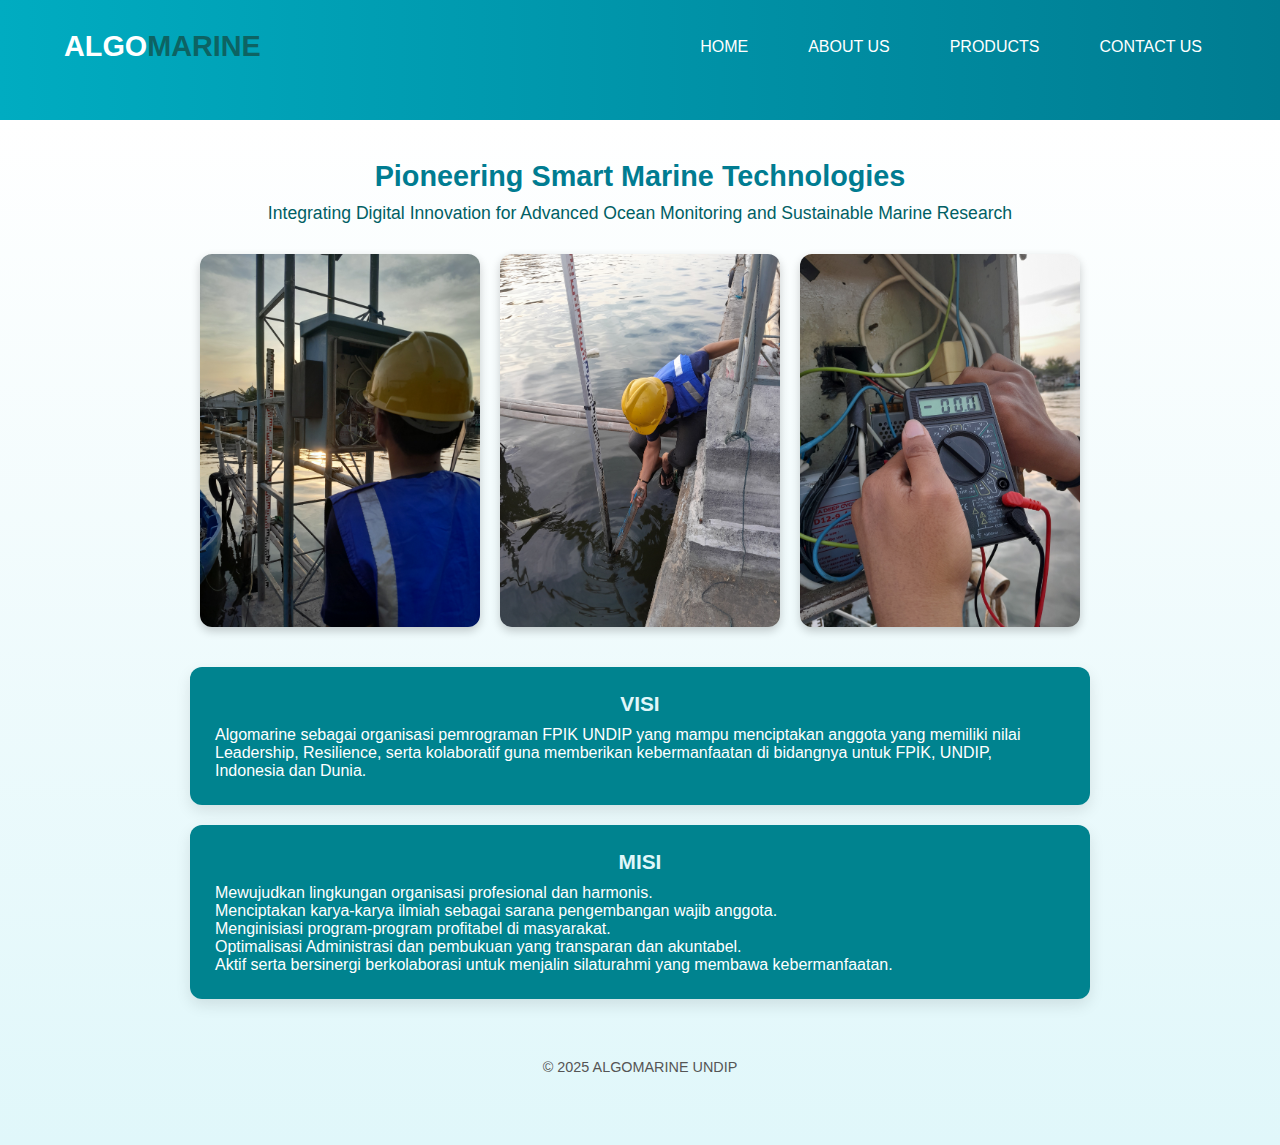
<file: about.html>
<!DOCTYPE html>
<html lang="en">
<head>
  <meta charset="UTF-8" />
  <meta name="viewport" content="width=device-width, initial-scale=1.0"/>
  <title>About Us | Algomarine</title>
  <link rel="stylesheet" href="style.css" />
</head>
<body>
  <header class="hero small-hero">
    <nav class="navbar">
      <div class="logo">ALGO<span>MARINE</span></div>
      <ul class="nav-links">
        <li><a href="index.html">HOME</a></li>
        <li><a href="about.html" class="active">ABOUT US</a></li>
        <li><a href="product.html">PRODUCTS</a></li>
        <li><a href="contact.html">CONTACT US</a></li>
      </ul>
    </nav>
  </header>

  <main class="about-section">
    <h2>Pioneering Smart Marine Technologies</h2>
    <p class="subtitle">Integrating Digital Innovation for Advanced Ocean Monitoring and Sustainable Marine Research</p>

    <div class="image-gallery">
      <img src="img1.jpg" alt="Image 1" />
      <img src="img2.jpg" alt="Image 2" />
      <img src="img3.jpg" alt="Image 3" />
    </div>

    <div class="vision-mission-container">
      <div class="vision">
        <h3>VISI</h3>
        <p>
          Algomarine sebagai organisasi pemrograman FPIK UNDIP yang mampu menciptakan anggota yang memiliki nilai Leadership, Resilience, serta kolaboratif guna memberikan kebermanfaatan di bidangnya untuk FPIK, UNDIP, Indonesia dan Dunia.
        </p>
      </div>
      <div class="mission">
        <h3>MISI</h3>
        <p>
          Mewujudkan lingkungan organisasi profesional dan harmonis. <br>
          Menciptakan karya-karya ilmiah sebagai sarana pengembangan wajib anggota. <br>
          Menginisiasi program-program profitabel di masyarakat. <br>
          Optimalisasi Administrasi dan pembukuan yang transparan dan akuntabel. <br>
          Aktif serta bersinergi berkolaborasi untuk menjalin silaturahmi yang membawa kebermanfaatan.
        </p>
      </div>
    </div>
    <footer class="footer">© 2025 ALGOMARINE UNDIP</footer>
  </main>
</body>
</html>
</file>
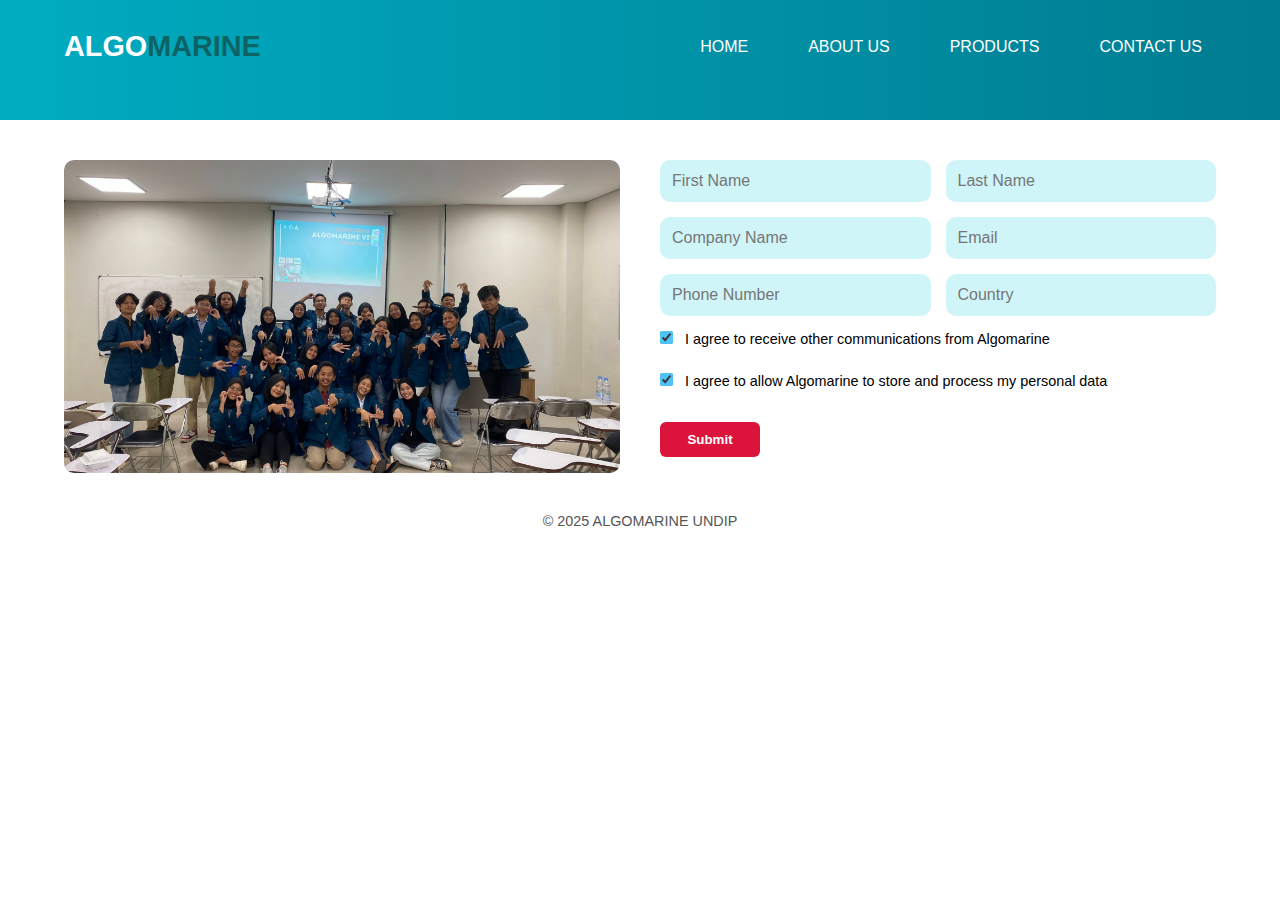
<file: contact.html>
<!DOCTYPE html>
<html lang="en">
<head>
  <meta charset="UTF-8" />
  <meta name="viewport" content="width=device-width, initial-scale=1.0"/>
  <title>Contact Us | Algomarine</title>
  <link rel="stylesheet" href="style.css" />
</head>
<body>
  <!-- HEADER -->
  <header class="hero small-hero">
    <nav class="navbar">
      <div class="logo">ALGO<span>MARINE</span></div>
      <ul class="nav-links">
        <li><a href="index.html">HOME</a></li>
        <li><a href="about.html">ABOUT US</a></li>
        <li><a href="products.html">PRODUCTS</a></li>
        <li><a href="contact.html" class="active">CONTACT US</a></li>
      </ul>
    </nav>
  </header>

  <!-- MAIN -->
  <main class="contact-container">
    <div class="contact-left">
      <img src="team1.jpg" alt="Team Photo 1" />
    </div>
    <div class="contact-right">
      <form class="contact-form">
        <div class="form-row">
          <input type="text" placeholder="First Name" required />
          <input type="text" placeholder="Last Name" required />
        </div>
        <div class="form-row">
          <input type="text" placeholder="Company Name" />
          <input type="email" placeholder="Email" required />
        </div>
        <div class="form-row">
          <input type="tel" placeholder="Phone Number" />
          <input type="text" placeholder="Country" />
        </div>
        <div class="form-checkbox">
          <label>
            <input type="checkbox" checked />
            I agree to receive other communications from Algomarine
          </label><br />
          <label>
            <input type="checkbox" checked />
            I agree to allow Algomarine to store and process my personal data
          </label>
        </div>
        <button type="submit" class="submit-btn">Submit</button>
      </form>
    </div>
  </main>

  <!-- FOOTER -->
  <footer class="footer">© 2025 ALGOMARINE UNDIP</footer>
</body>
</html>
</file>
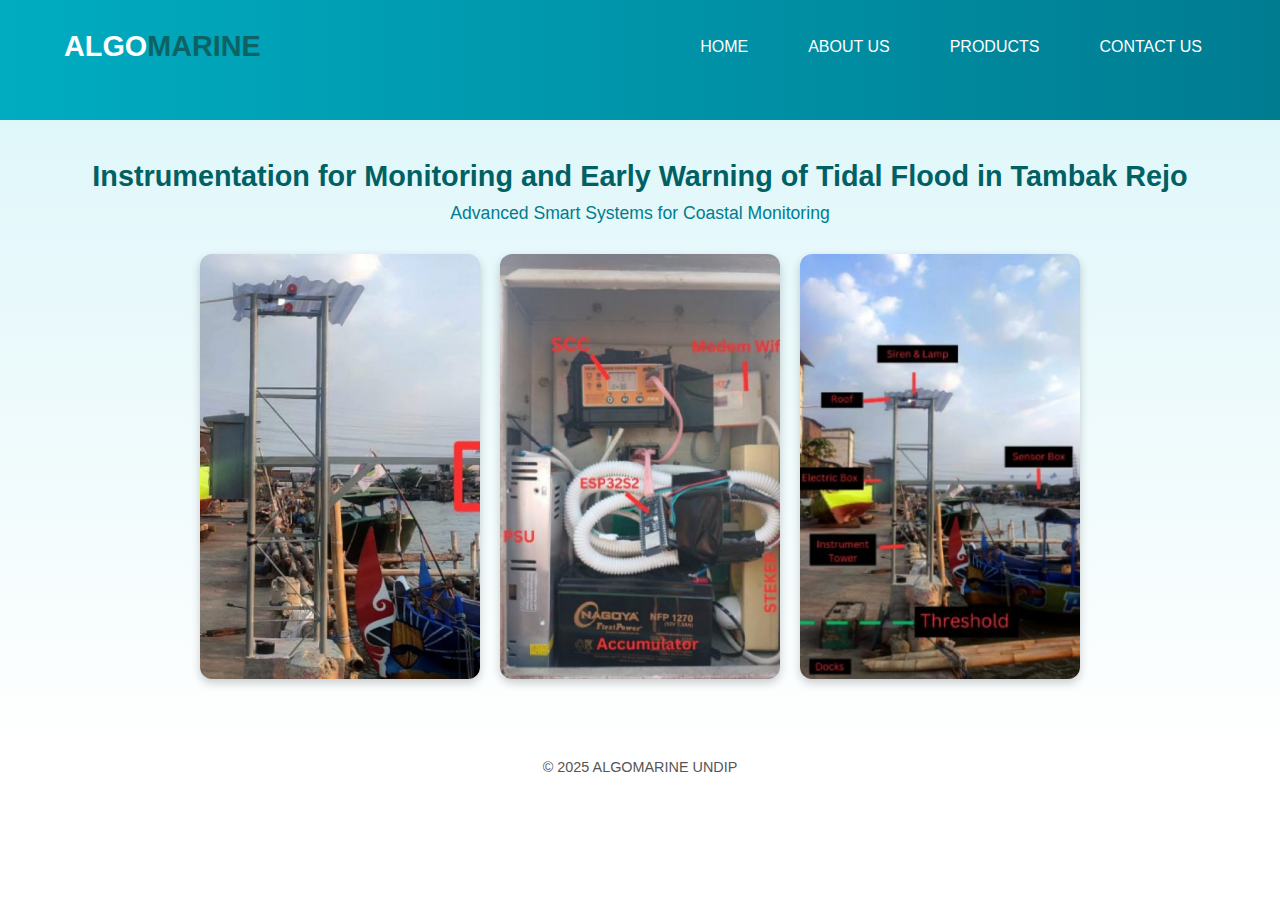
<file: product.html>
<!DOCTYPE html>
<html lang="en">
<head>
  <meta charset="UTF-8" />
  <meta name="viewport" content="width=device-width, initial-scale=1.0"/>
  <title>Products | Algomarine</title>
  <link rel="stylesheet" href="style.css" />
</head>
<body>
  <!-- HEADER -->
  <header class="hero small-hero">
    <nav class="navbar">
      <div class="logo">ALGO<span>MARINE</span></div>
      <ul class="nav-links">
        <li><a href="index.html">HOME</a></li>
        <li><a href="about.html">ABOUT US</a></li>
        <li><a href="products.html" class="active">PRODUCTS</a></li>
        <li><a href="contact.html">CONTACT US</a></li>
      </ul>
    </nav>
  </header>

  <!-- MAIN -->
  <main class="product-section">
    <h2>Instrumentation for Monitoring and Early Warning of Tidal Flood in Tambak Rejo</h2>
    <p class="subtitle">Advanced Smart Systems for Coastal Monitoring</p>

    <div class="image-gallery">
      <img src="product1.jpg" alt="Flood Monitoring Instrument 1">
      <img src="product2.jpg" alt="Component Box with Labels">
      <img src="product3.jpg" alt="Instrument Tower Diagram">
    </div>
  </main>

  <!-- FOOTER -->
  <footer class="footer">© 2025 ALGOMARINE UNDIP</footer>
</body>
</html>
</file>
<file: style.css>
/* ========== RESET ========== */
* {
  margin: 0;
  padding: 0;
  box-sizing: border-box;
}

body, html {
  font-family: 'Segoe UI', Tahoma, Geneva, Verdana, sans-serif;
  height: 100%;
  scroll-behavior: smooth;
}

a {
  text-decoration: none;
  color: inherit;
}

/* ========== HERO SECTION ========== */
.hero {
  background: linear-gradient(rgba(15, 123, 123, 0.6), rgba(0, 120, 150, 0.6)), 
              url('bg.jpg') no-repeat center center/cover;
  height: 100vh;
  position: relative;
  color: white;
  padding: 0 5%;
}

/* ========== NAVBAR ========== */
.navbar {
  display: flex;
  justify-content: space-between;
  align-items: center;
  padding: 30px 0;
}

.logo {
  font-size: 1.8rem;
  font-weight: 700;
  color: white;
}

.logo span {
  color: #0d6363;
}

.nav-links {
  display: flex;
  gap: 2rem;
  list-style: none;
}

.nav-links a {
  font-weight: 500;
  padding: 8px 14px;
  border-radius: 8px;
  transition: background 0.3s ease;
}

.nav-links a:hover {
  background-color: rgba(255, 255, 255, 0.2);
}

/* ========== HERO CONTENT ========== */
.hero-content {
  max-width: 600px;
  margin-top: 10vh;
}

.hero-content h1 {
  font-size: 3.5rem;
  line-height: 1.2;
  font-weight: 800;
  margin-bottom: 1rem;
}

.hero-content p {
  font-size: 1.1rem;
  margin-bottom: 2rem;
  color: #e0e0e0;
}

.button {
  display: inline-block;
  background-color: #26575e;
  color: white;
  padding: 12px 28px;
  border-radius: 30px;
  font-weight: bold;
  font-size: 1rem;
  box-shadow: 0 6px 15px rgba(0, 188, 212, 0.4);
  transition: all 0.3s ease;
}

.button:hover {
  background-color: #0097a7;
  transform: translateY(-3px);
}

/* ========== RESPONSIVE =======*

/* ===== Small Hero for About Us ===== */
.small-hero {
  height: 120px;
  background: linear-gradient(to right, #00acc1, #007c91);
}

/* ===== About Us Section ===== */
.about-section {
  padding: 40px 5%;
  background: linear-gradient(to bottom, #ffffff, #e0f7fa);
  text-align: center;
}

.about-section h2 {
  font-size: 1.8rem;
  color: #007c91;
  margin-bottom: 10px;
}

.subtitle {
  color: #006064;
  font-size: 1.1rem;
  margin-bottom: 30px;
}

.image-gallery {
  display: flex;
  justify-content: center;
  flex-wrap: wrap;
  gap: 20px;
  margin-bottom: 40px;
}

.image-gallery img {
  width: 220px;
  height: 280px;
  object-fit: cover;
  border-radius: 12px;
  box-shadow: 0 4px 10px rgba(0,0,0,0.2);
}

/* ===== Vision & Mission ===== */
.vision-mission-container {
  display: flex;
  flex-direction: column;
  gap: 20px;
  max-width: 900px;
  margin: 0 auto 60px auto;
}

.vision, .mission {
  background-color: #00838f;
  color: white;
  padding: 25px;
  border-radius: 12px;
  box-shadow: 0 6px 15px rgba(0,0,0,0.1);
  text-align: left;
}

.vision h3, .mission h3 {
  margin-bottom: 10px;
  font-size: 1.3rem;
  text-align: center;
  color: #e0f7fa;
}

.footer {
  text-align: center;
  font-size: 0.9rem;
  color: #555;
  margin-bottom: 30px;
}

.product-section {
  padding: 40px 5%;
  background: linear-gradient(to bottom, #e0f7fa, #ffffff);
  text-align: center;
}

.product-section h2 {
  font-size: 1.8rem;
  color: #006064;
  margin-bottom: 10px;
}

.product-section .subtitle {
  font-size: 1.1rem;
  color: #007c91;
  margin-bottom: 30px;
}

.image-gallery {
  display: flex;
  flex-wrap: wrap;
  gap: 20px;
  justify-content: center;
}

.image-gallery img {
  width: 280px;
  height: auto;
  border-radius: 12px;
  box-shadow: 0 4px 10px rgba(0, 0, 0, 0.2);
}

.contact-container {
  display: flex;
  padding: 40px 5%;
  background-color: #fff;
  gap: 40px;
  flex-wrap: wrap;
}

.contact-left {
  flex: 1;
  display: flex;
  flex-direction: column;
  gap: 20px;
}

.contact-left img {
  width: 100%;
  border-radius: 10px;
  object-fit: cover;
}

.contact-right {
  flex: 1;
  display: flex;
  flex-direction: column;
}

.contact-form {
  display: flex;
  flex-direction: column;
  gap: 15px;
}

.form-row {
  display: flex;
  gap: 15px;
}

.form-row input {
  flex: 1;
  padding: 12px;
  border: none;
  border-radius: 10px;
  background-color: #d0f5f9;
  font-size: 1rem;
}

.form-checkbox label {
  font-size: 0.9rem;
  display: block;
  margin-bottom: 8px;
}

.form-checkbox input[type="checkbox"] {
  accent-color: #4fc3f7;
  margin-right: 8px;
}

.submit-btn {
  width: 100px;
  padding: 10px 20px;
  background-color: crimson;
  color: #fff;
  border: none;
  border-radius: 6px;
  font-weight: bold;
  cursor: pointer;
  margin-top: 10px;
}
</file>
